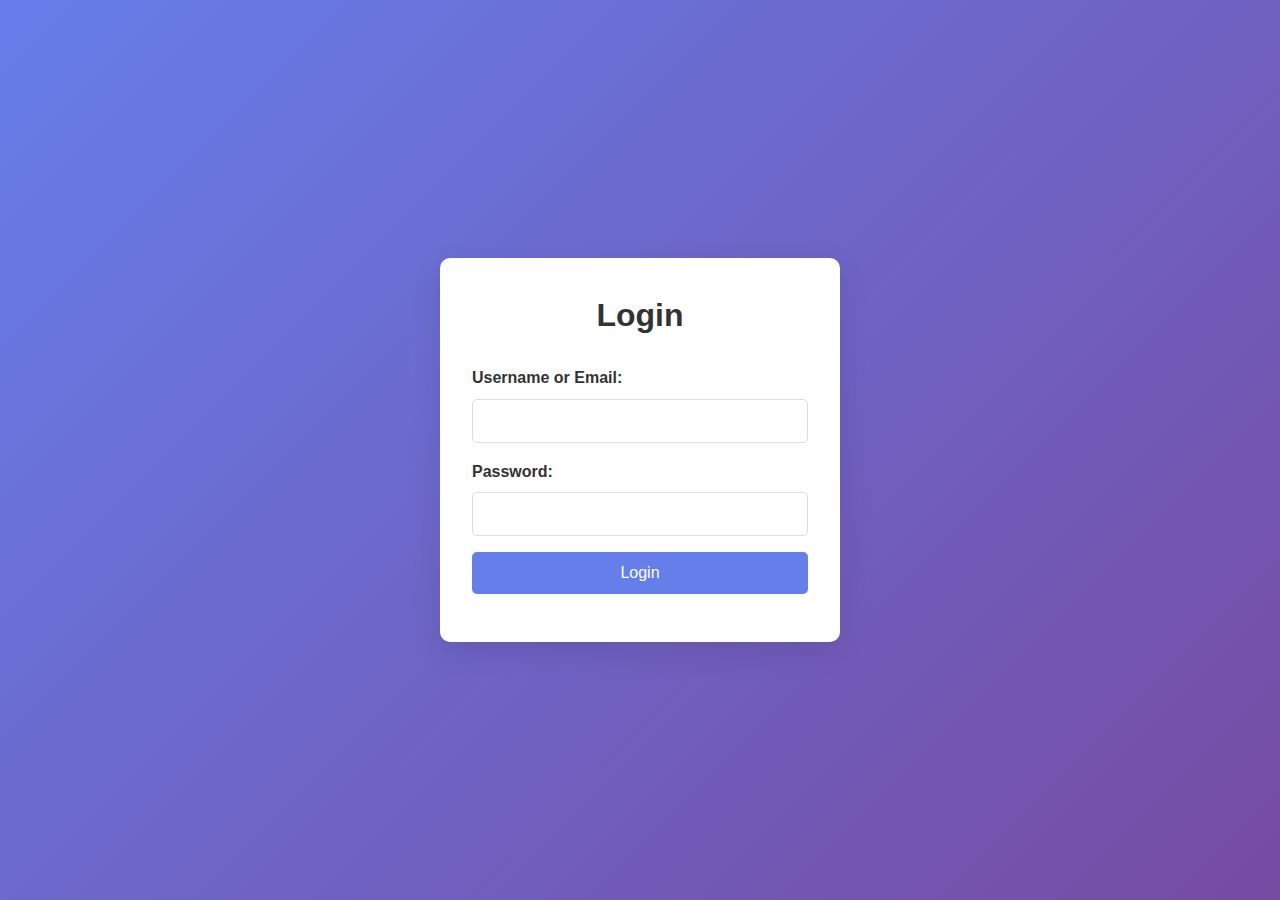
<file: index.html>
<!DOCTYPE html>
<html lang="en">
<head>
    <meta charset="UTF-8">
    <meta name="viewport" content="width=device-width, initial-scale=1.0">
    <title>Login - GraphQL Profile</title>
    <link rel="stylesheet" href="css/style.css">
</head>
<body>
    <div class="login-container">
        <div class="login-form">
            <h1>Login</h1>
            <form id="loginForm">
                <div class="form-group">
                    <label for="username">Username or Email:</label>
                    <input type="text" id="username" name="username" required>
                </div>
                <div class="form-group">
                    <label for="password">Password:</label>
                    <input type="password" id="password" name="password" required>
                </div>
                <button type="submit">Login</button>
                <div id="error-message" class="error-message"></div>
            </form>
        </div>
    </div>
    <!-- Load scripts in dependency order: config -> auth -->
    <script src="js/config.js"></script>
    <script src="js/auth.js"></script>
</body>
</html>
</file>
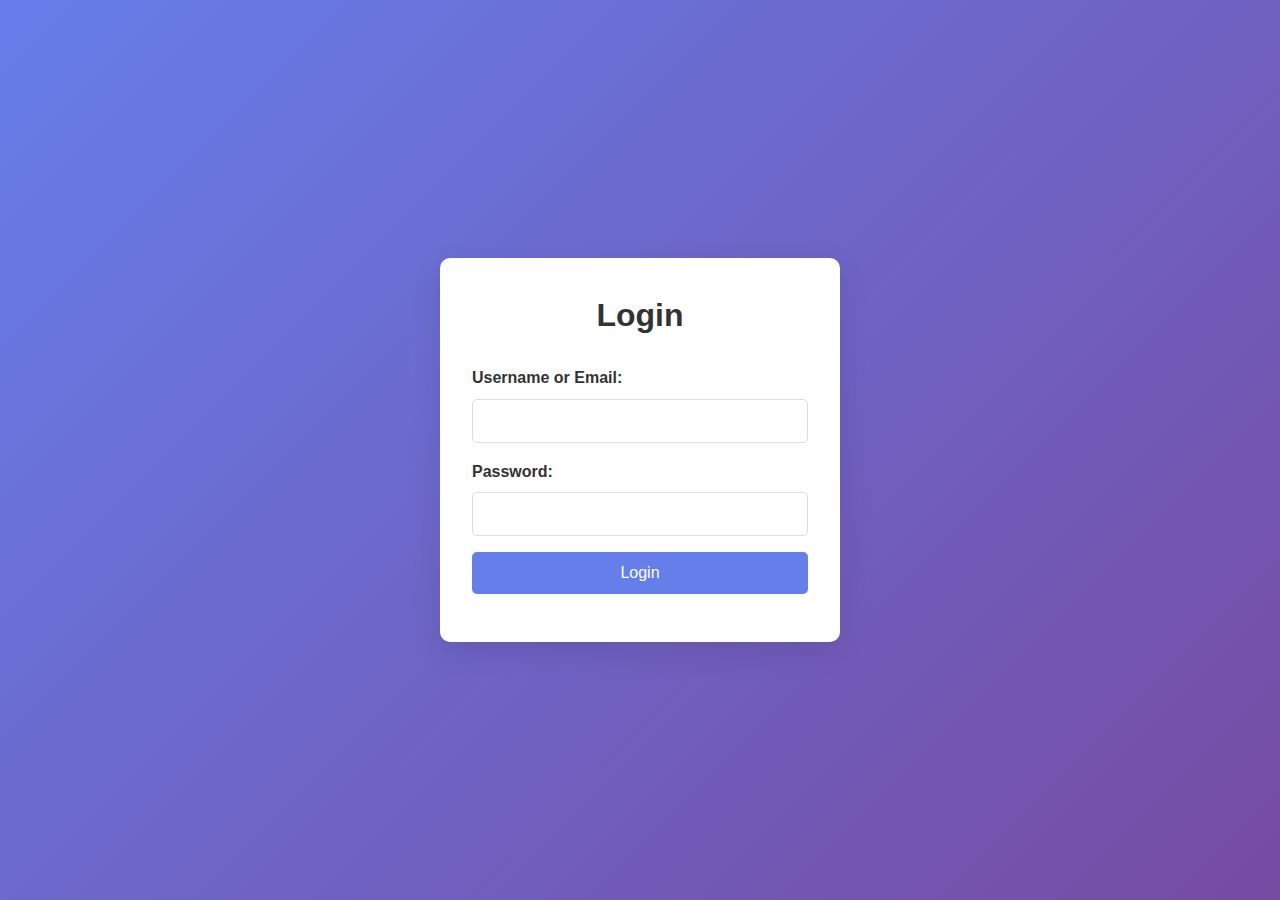
<file: profile.html>
<!DOCTYPE html>
<html lang="en">
<head>
    <meta charset="UTF-8">
    <meta name="viewport" content="width=device-width, initial-scale=1.0">
    <title>Profile - GraphQL Profile</title>
    <link rel="stylesheet" href="css/style.css">
</head>
<body>
    <div class="profile-container">
        <header class="profile-header">
            <h1>User Profile</h1>
            <div class="user-info">
                <span id="user-name">Loading...</span>
                <button id="logout-btn">Logout</button>
            </div>
        </header>

        <main class="profile-content">
            <!-- Three Information Sections -->
            <section class="info-section" id="basic-info">
                <h2>Basic Information</h2>
                <div id="basic-info-content">Loading...</div>
            </section>

            <section class="info-section" id="xp-info">
                <h2>XP Progress</h2>
                <div id="xp-info-content">Loading...</div>
            </section>

            <section class="info-section" id="audit-info">
                <h2>Audit Statistics</h2>
                <div id="audit-info-content">Loading...</div>
            </section>

            <!-- Statistics Section with Graphs -->
            <section class="statistics-section">
                <h2>Data Visualizations</h2>
                <div class="graphs-container">
                    <div class="graph-item">
                        <h3>XP Progress Over Time</h3>
                        <div id="xp-chart" class="chart-container"></div>
                    </div>
                    <div class="graph-item">
                        <h3>Project Success Rate</h3>
                        <div id="success-chart" class="chart-container"></div>
                    </div>
                </div>
            </section>
        </main>
    </div>

    <!-- Load scripts in dependency order: config -> auth -> graphql -> graphs -> profile -->
    <script src="js/config.js"></script>
    <script src="js/auth.js"></script>
    <script src="js/graphql.js"></script>
    <script src="js/graphs.js"></script>
    <script src="js/profile.js"></script>
</body>
</html>
</file>
<file: css/style.css>
/* Reset and Base Styles */
* {
    margin: 0;
    padding: 0;
    box-sizing: border-box;
}

body {
    font-family: Arial, sans-serif;
    line-height: 1.6;
    color: #333;
    background-color: #f4f4f4;
}

/* Login Page Styles */
.login-container {
    display: flex;
    justify-content: center;
    align-items: center;
    min-height: 100vh;
    background: linear-gradient(135deg, #667eea 0%, #764ba2 100%);
}

.login-form {
    background: white;
    padding: 2rem;
    border-radius: 10px;
    box-shadow: 0 10px 30px rgba(0, 0, 0, 0.1);
    width: 100%;
    max-width: 400px;
}

.login-form h1 {
    text-align: center;
    margin-bottom: 1.5rem;
    color: #333;
}

.form-group {
    margin-bottom: 1rem;
}

.form-group label {
    display: block;
    margin-bottom: 0.5rem;
    font-weight: bold;
}

.form-group input {
    width: 100%;
    padding: 0.75rem;
    border: 1px solid #ddd;
    border-radius: 5px;
    font-size: 1rem;
}

.form-group input:focus {
    outline: none;
    border-color: #667eea;
}

button {
    width: 100%;
    padding: 0.75rem;
    background: #667eea;
    color: white;
    border: none;
    border-radius: 5px;
    font-size: 1rem;
    cursor: pointer;
    transition: background 0.3s;
}

button:hover {
    background: #5a6fd8;
}

.error-message {
    color: #e74c3c;
    text-align: center;
    margin-top: 1rem;
    font-size: 0.9rem;
}

/* Profile Page Styles */
.profile-container {
    max-width: 1200px;
    margin: 0 auto;
    padding: 1rem;
}

.profile-header {
    background: white;
    padding: 1.5rem;
    border-radius: 10px;
    box-shadow: 0 2px 10px rgba(0, 0, 0, 0.1);
    margin-bottom: 2rem;
    display: flex;
    justify-content: space-between;
    align-items: center;
}

.profile-header h1 {
    color: #333;
}

.user-info {
    display: flex;
    align-items: center;
    gap: 1rem;
}

#logout-btn {
    background: #e74c3c;
    padding: 0.5rem 1rem;
    width: auto;
}

#logout-btn:hover {
    background: #c0392b;
}

.profile-content {
    display: grid;
    grid-template-columns: repeat(auto-fit, minmax(300px, 1fr));
    gap: 2rem;
}

.info-section, .statistics-section {
    background: white;
    padding: 1.5rem;
    border-radius: 10px;
    box-shadow: 0 2px 10px rgba(0, 0, 0, 0.1);
}

.statistics-section {
    grid-column: 1 / -1;
}

.info-section h2, .statistics-section h2 {
    margin-bottom: 1rem;
    color: #333;
    border-bottom: 2px solid #667eea;
    padding-bottom: 0.5rem;
}

.graphs-container {
    display: grid;
    grid-template-columns: 1fr;
    gap: 2rem;
}

.graph-item {
    text-align: center;
}

.graph-item h3 {
    margin-bottom: 1rem;
    color: #555;
}

.chart-container {
    background: #f9f9f9;
    border: 1px solid #ddd;
    border-radius: 5px;
    padding: 1rem;
    min-height: 300px;
    display: flex;
    justify-content: center;
    align-items: center;
}

/* Loading and Data Display Styles */
.loading {
    text-align: center;
    color: #666;
    font-style: italic;
}

.data-item {
    margin-bottom: 0.5rem;
    padding: 0.5rem;
    background: #f9f9f9;
    border-radius: 5px;
}

.data-label {
    font-weight: bold;
    color: #555;
}

.data-value {
    color: #333;
}

/* SVG Graph Styles */
.svg-graph {
    font-family: Arial, sans-serif;
}

.axis-line {
    stroke: #333;
    stroke-width: 1;
}

.axis-text {
    fill: #333;
    font-size: 12px;
}

.chart-line {
    fill: none;
    stroke: #667eea;
    stroke-width: 2;
}

.chart-bar {
    fill: #667eea;
}

.chart-slice {
    stroke: white;
    stroke-width: 1;
}

.legend {
    font-size: 12px;
}

/* Responsive Design */
@media (max-width: 768px) {
    .profile-header {
        flex-direction: column;
        gap: 1rem;
        text-align: center;
    }
    
    .graphs-container {
        grid-template-columns: 1fr;
    }
    
    .profile-content {
        grid-template-columns: 1fr;
    }
}
</file>
